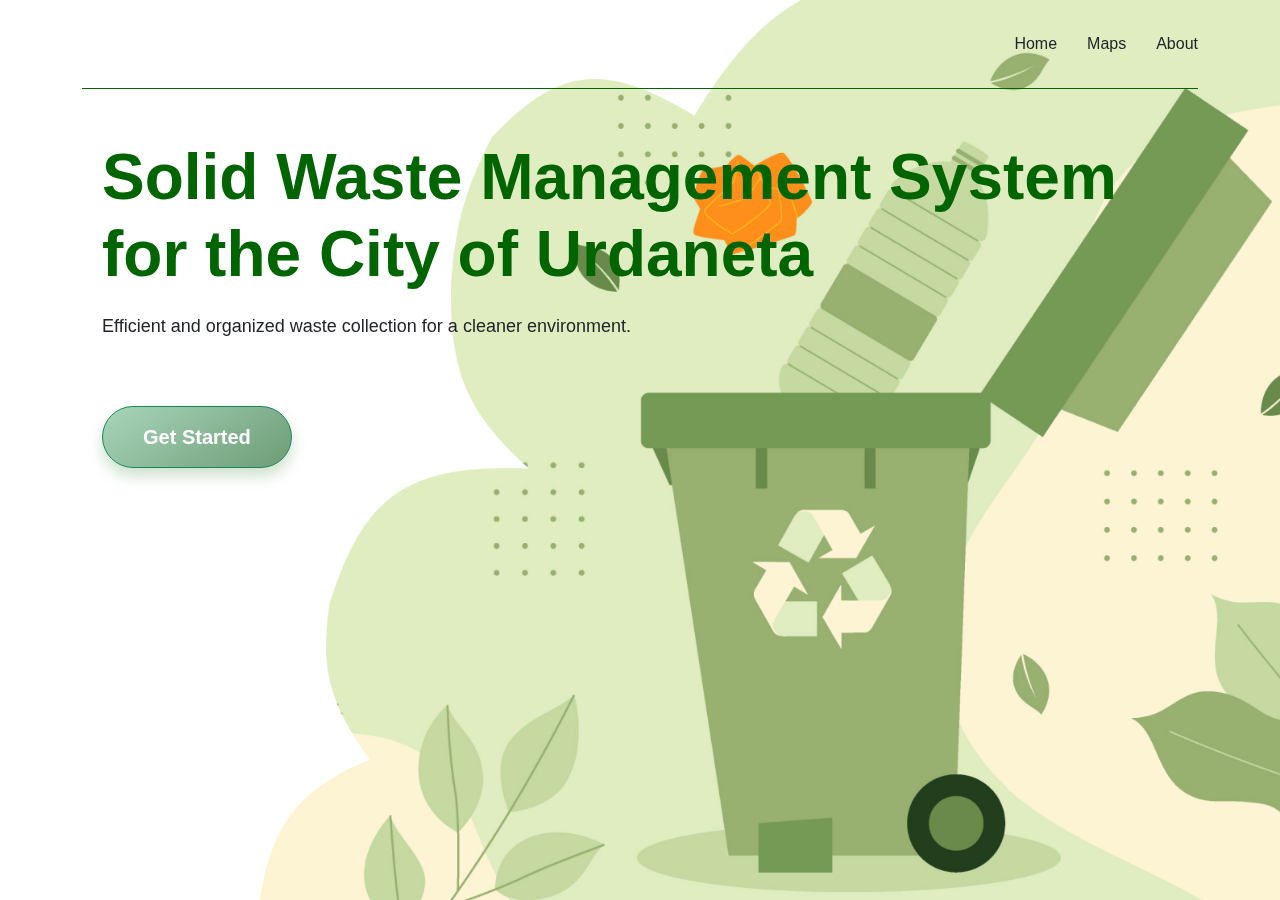
<file: user/index.html>
<!DOCTYPE html>
<html lang="en">

<head>
    <meta charset="UTF-8">
    <meta name="viewport" content="width=device-width, initial-scale=1.0">
    <title>Landing Page</title>
    <!--Links-->
    <link href="https://cdn.jsdelivr.net/npm/bootstrap@5.3.3/dist/css/bootstrap.min.css" rel="stylesheet"
        integrity="sha384-QWTKZyjpPEjISv5WaRU9OFeRpok6YctnYmDr5pNlyT2bRjXh0JMhjY6hW+ALEwIH" crossorigin="anonymous">
        <link rel="stylesheet" href="../CSS/index.css">
</head>

<body>
    <div class="container">
        <header class="d-flex flex-wrap align-items-center justify-content-center justify-content-md-between py-3 mb-4">
            <div class="col-md-3 mb-2 mb-md-0"></div>
            <nav class="col-12 col-md-auto mb-2 justify-content-center mb-md-0 mt-3">
                <ul>
                    <li><a href="index.html" class="nav-link">Home</a></li>
                    <li><a href="MapLanding.html" class="nav-link">Maps</a></li>
                    <li><a href="#" class="nav-link">About</a></li>
                </ul>
            </nav>
        </header>

        <section class="title-section">
            <h1>Solid Waste Management System<br>for the City of Urdaneta</h1>
            <p>Efficient and organized waste collection for a cleaner environment.</p>
            <button type="button" class="btn btn-success btn-lg get-started-btn"
                onclick="window.location.href='auth.html'">Get Started</button>
        </section>

        <img src="Trash.png" alt="Solid Waste Management Image" class="image-background">
    </div>
</body>

</html>
</file>
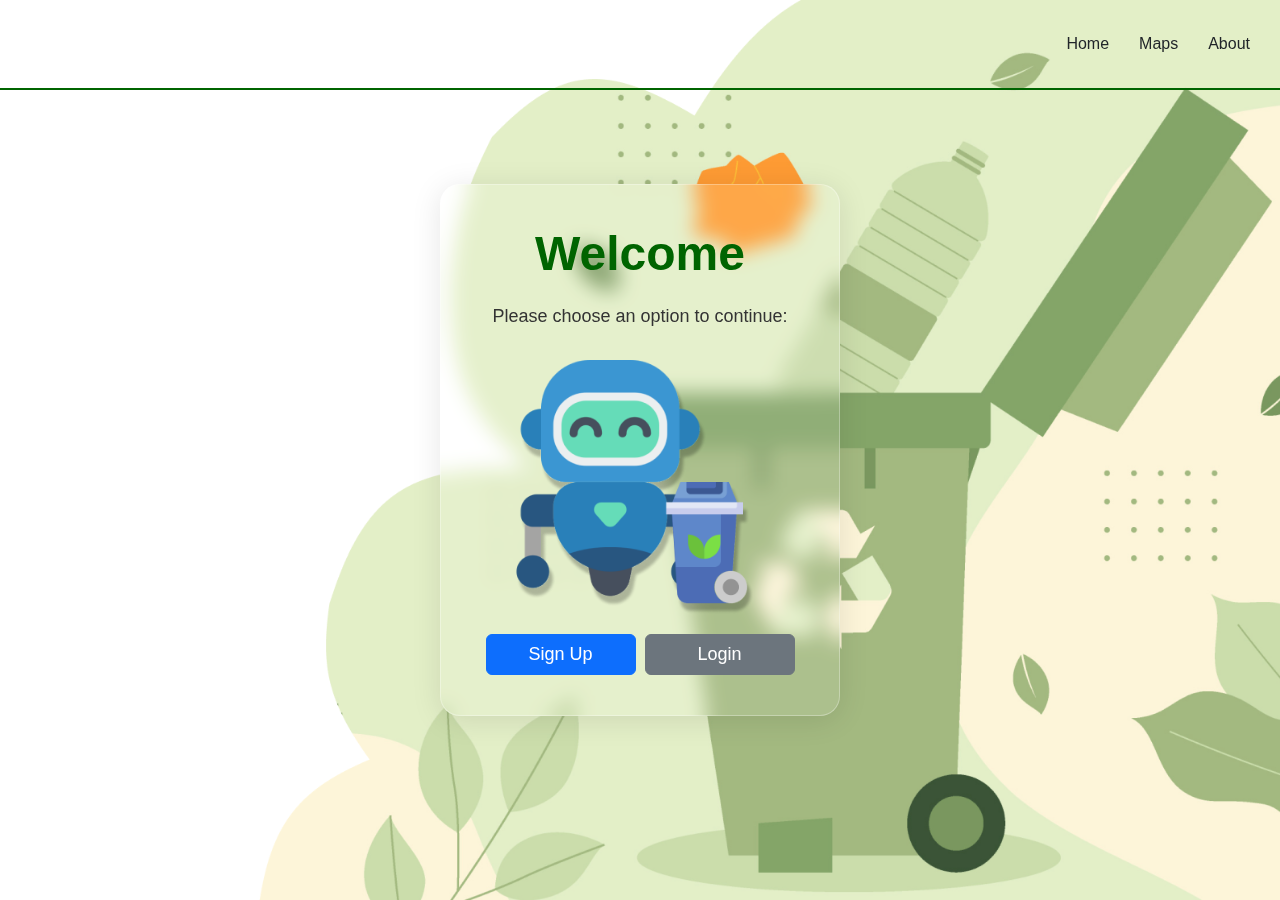
<file: user/auth.html>
<!DOCTYPE html>
<html lang="en">

<head>
    <meta charset="UTF-8">
    <meta name="viewport" content="width=device-width, initial-scale=1.0">
    <title>Authentication</title>
    <!-- Bootstrap CSS -->
    <link href="https://cdn.jsdelivr.net/npm/bootstrap@5.3.3/dist/css/bootstrap.min.css" rel="stylesheet"
        integrity="sha384-QWTKZyjpPEjISv5WaRU9OFeRpok6YctnYmDr5pNlyT2bRjXh0JMhjY6hW+ALEwIH" crossorigin="anonymous">
    <style>
        body {
            background-color: #ffffff;
            /* Light green background */
            font-family: 'Arial', sans-serif;
            height: 100vh;
            display: flex;
            flex-direction: column;
            justify-content: center;
            align-items: center;
            position: relative;
            overflow: hidden;
        }

        header {
            width: 100%;
            border-bottom: 2px solid #006400;
            /* Dark green border with increased thickness */
            z-index: 10;
            position: absolute;
            top: 0;
            padding: 20px 30px;
            /* Adjusted padding for top/bottom and left/right */
            margin-bottom: 30px;
            /* Added margin below the header for more space */
        }

        .glass-container {
            background: rgba(255, 255, 255, 0.1);
            backdrop-filter: blur(10px);
            border: 1px solid rgba(255, 255, 255, 0.3);
            border-radius: 20px;
            padding: 40px;
            text-align: center;
            width: 400px;
            box-shadow: 0 4px 30px rgba(0, 0, 0, 0.1);
            z-index: 10;
        }

        .glass-container h1 {
            font-size: 48px;
            color: #006400;
            /* Dark green color */
            font-weight: bold;
            margin-bottom: 20px;
        }

        .glass-container p {
            font-size: 18px;
            color: #333;
            margin-bottom: 30px;
        }

        .auth-buttons {
            display: flex;
            justify-content: space-around;
        }

        .auth-buttons a {
            width: 150px;
            font-size: 18px;
        }

        .image-background {
            position: fixed;
            bottom: 0;
            right: 0;
            z-index: 1;
            /* Lower than content */
            height: 100%;
            width: auto;
            opacity: 0.8;
            /* Slightly transparent */
        }
        @keyframes floatImage {
            0% {
                transform: translateY(0);
            }

            50% {
                transform: translateY(-10px);
            }

            100% {
                transform: translateY(0);
            }
        }

        /* Center the navigation list */
        nav ul {
            display: flex;
            justify-content: center;
            align-items: center;
            gap: 30px;
        }

        nav ul li {
            list-style: none;
        }

        /* Add hover effect for the list items */
        nav ul li a {
            position: relative;
            color: #444;
            font-size: 18px;
            padding: 8px 16px;
            transition: color 0.3s;
            text-decoration: none;
        }

        nav ul li a:hover {
            color: #006400;
        }

        nav ul li a::before {
            content: "";
            position: absolute;
            width: 100%;
            height: 3px;
            bottom: -5px;
            left: 0;
            background-color: #006400;
            visibility: hidden;
            transform: scaleX(0);
            transition: all 0.3s ease-in-out;
        }

        nav ul li a:hover::before {
            visibility: visible;
            transform: scaleX(1);
        }

        .btn-success {
            box-shadow: 0px 8px 15px rgba(0, 100, 0, 0.2);
        }

        .btn-success:hover {
            background-color: #004d00;
            box-shadow: 0px 15px 20px rgba(0, 100, 0, 0.4);
            transform: translateY(-3px);
        }
    </style>
</head>

<body>

    <header class="d-flex flex-wrap align-items-center justify-content-center justify-content-md-between py-3 mb-4">
        <div class="col-md-3 mb-2 mb-md-0"></div>
        <nav class="col-12 col-md-auto mb-2 justify-content-center mb-md-0 mt-3">
            <ul>
                <li><a href="index.html" class="nav-link">Home</a></li>
                <li><a href="MapLanding.html" class="nav-link">Maps</a></li>
                <li><a href="#" class="nav-link">About</a></li>
            </ul>
        </nav>
    </header>

    <div class="glass-container">
        <h1>Welcome</h1>
        <p>Please choose an option to continue:</p>

        <img src="ROBOT.png" alt="Robot Image" class="img-fluid mb-3" style="max-width: 80%; height: auto;">

        <div class="auth-buttons">
            <a href="signup.html" class="btn btn-primary">Sign Up</a>
            <a href="login.html" class="btn btn-secondary">Login</a>
        </div>
    </div>

    <img src="Trash.png" alt="Solid Waste Management Image" class="image-background">

    <script src="https://cdn.jsdelivr.net/npm/bootstrap@5.3.3/dist/js/bootstrap.bundle.min.js"
        integrity="sha384-Wnt1FMD9RtO9SaFeJtzB5JhbGxl+W3BQz1ivWwUHs6Jfgr13WPtgZ4F5VQJHtmL4"
        crossorigin="anonymous"></script>
</body>

</html>
</file>
<file: CSS/index.css>
body {
    background-color: #ffffff;
    /* Light green background */
    font-family: 'Arial', sans-serif;
    position: relative;
}

header {
    border-bottom: 1px solid #006400 !important;
    /* Dark green border */
    position: relative;
    z-index: 10;
}

.title-section {
    text-align: left;
    margin-top: 50px;
    margin-left: 20px;
    position: relative;
    z-index: 10;
}

.title-section h1 {
    font-size: 64px;
    color: #006400;
    /* Dark green color */
    font-weight: bold;
}

.title-section p {
    font-size: 18px;
    margin-top: 20px;
}

.get-started-btn {
    margin-top: 300px;
    border-radius: 90px;
}

.image-background {
    position: fixed;
    bottom: 0;
    right: 0;
    z-index: 0;
    height: 100%;
    width: auto;
    opacity: 0.9;
}

@keyframes floatImage {
    0% {
        transform: translateY(0);
    }

    50% {
        transform: translateY(-10px);
    }

    100% {
        transform: translateY(0);
    }
}

/* Center the navigation list */
nav ul {
    display: flex;
    justify-content: center;
    align-items: center;
    gap: 30px;
}

nav ul li {
    list-style: none;
}

/* Add hover effect for the list items */
nav ul li a {
    position: relative;
    color: #444;
    font-size: 18px;
    padding: 8px 16px;
    transition: color 0.3s;
    text-decoration: none;
}

nav ul li a:hover {
    color: #006400;
}

nav ul li a::before {
    content: "";
    position: absolute;
    width: 100%;
    height: 3px;
    bottom: -5px;
    left: 0;
    background-color: #006400;
    visibility: hidden;
    transform: scaleX(0);
    transition: all 0.3s ease-in-out;
}

nav ul li a:hover::before {
    visibility: visible;
    transform: scaleX(1);
}

.btn-success {
    box-shadow: 0px 8px 15px rgba(0, 100, 0, 0.2);
}

.btn-success:hover {
    background-color: #004d00;
    box-shadow: 0px 15px 20px rgba(0, 100, 0, 0.4);
    transform: translateY(-3px);
}
.get-started-btn {
    margin-top: 50px;
    padding: 15px 40px;
    border-radius: 50px;
    background: linear-gradient(145deg, #a8d5ba, #6d9c76);
    color: white;
    font-weight: bold;
    font-size: 20px;
    transition: all 0.3s ease;
    position: relative;
    box-shadow: 0px 8px 15px rgba(0, 100, 0, 0.2);
    cursor: pointer;
    animation: bounce 2s infinite;
}

.get-started-btn:hover {
    background: linear-gradient(145deg, #a8d5ba, #6d9c76);
    transform: translateY(-5px) scale(1.05);
    box-shadow: 0px 15px 20px rgba(0, 100, 0, 0.4);
}

.get-started-btn:active {
    transform: scale(0.95);
    box-shadow: 0px 5px 10px rgba(0, 100, 0, 0.3);
}

/* Bounce animation keyframes */
@keyframes bounce {
    0%, 20%, 50%, 80%, 100% {
        transform: translateY(0);
    }
    40% {
        transform: translateY(-10px);
    }
    60% {
        transform: translateY(-5px);
    }
}
</file>
